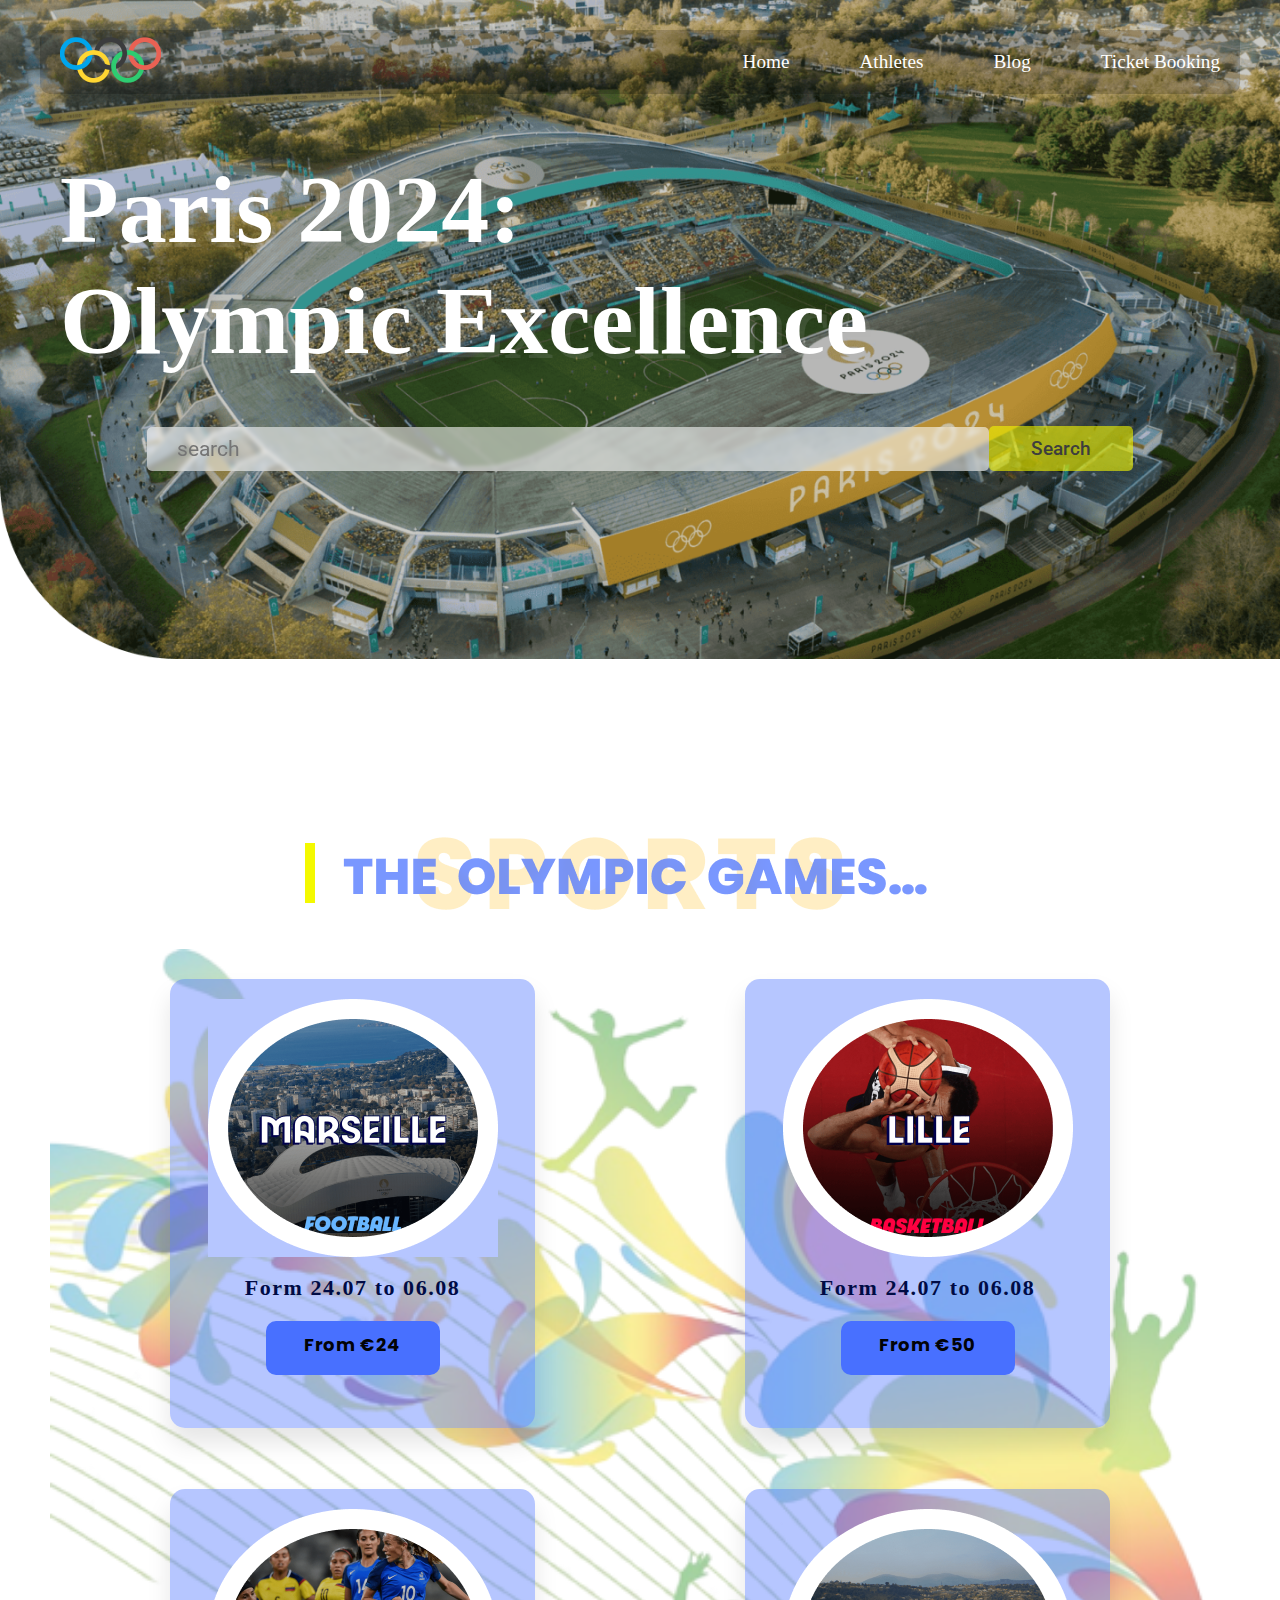
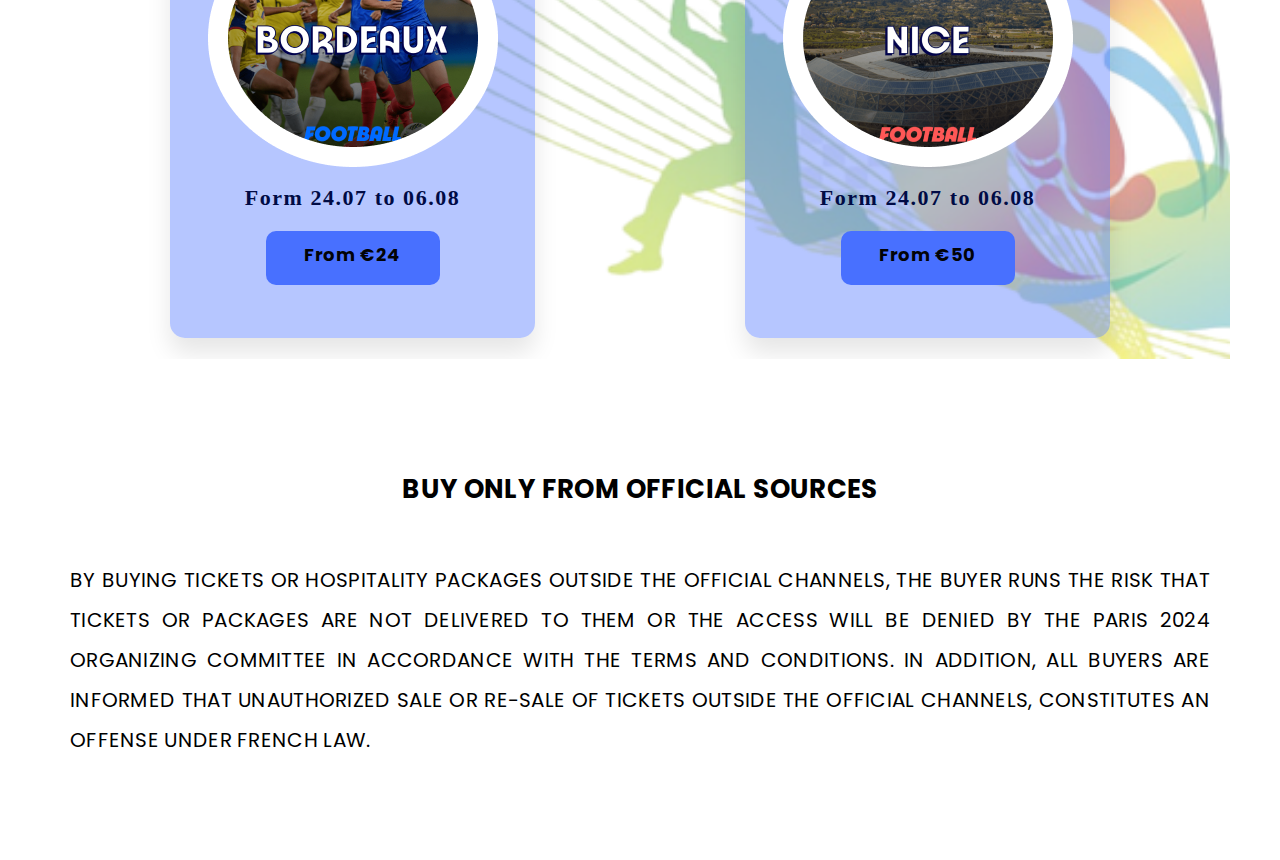
<file: index5.html>
<!DOCTYPE html>
<html lang="en">

<head>
    <meta charset="UTF-8">
    <meta name="viewport" content="width=device-width, initial-scale=1.0">
    <title>Olympic</title>
    <link rel="icon" type="image/x-icon" sizes="32x32" href="assets/favicon.ico">
    <link rel="stylesheet" href="style2_ticket.css">
    <link rel="stylesheet" href="media.css">

</head>

<body>

    <!-- div dection which handels the header section / content -->
    <div class="hero">
        <nav class="nav-section container flex">
            <div class="website-logo">
                <img class="LogoImg" src="assets/logo.png" alt="home page image">
            </div>

            <div class="menus">
                <ul class="flex">
                    <li><strong><a class="hover-menu" href="index.html">Home</a></strong></li>
                    <li><strong><a class="hover-menu" href="#home">Athletes</a></strong></li>
                    <li><strong><a class="hover-menu" href="login.html">Blog</a></strong></li>
                    <li><strong><a class="hover-menu" href="index_Ticket.html">Ticket
                                Booking</a></strong></li>
                </ul>
            </div>
            <a href="#" class="nav-toggle hover-menu">
                <img class="Bars" src="assets2/menuBars.png" alt>
            </a>
        </nav>

        <header>
            <div class="header-section container flex">
                <div class="header-text flex">
                    <h1>Paris 2024:</h1>
                    <h1>Olympic Excellence</h1>
                </div>
            </div>

            <div class="search-section container flex">
                <div class="search-input">
                    <input type="text" placeholder="search">
                </div>

                <div class="search-text ">
                    <input class="search-btn" type="button" name="search-btn" value="Search">
                </div>
            </div>

            <!-- <div class="feature-button flex">
                <div class="official-Tracking flex "><strong>Official Tracking</strong></div>
                <div class="Hospitality-package flex "><strong>Hospitality Package</strong></div>
            </div> -->
        </header>
    </div>

    <div class="title-section flex container">
        <img src="./assets/book3title.png" alt="title-logo">

    </div>

    <div class="sport container "
        style="background-image: url(./assets/check.png); background-repeat: no-repeat; background-size: cover;">
        <div class="card">
            <img src="./assets/sport1.png" alt>
            <div class="time">Form 24.07 to 06.08</div>
            <div class="button" onclick="togglePopup1(this)">From €24</div>
        </div>

        <div class="card">
            <img src="./assets/sport2.png" alt>
            <div class="time">Form 24.07 to 06.08</div>
            <div class="button" onclick="togglePopup2(this)">From €50</div>
        </div>

        <div class="card">
            <img src="./assets/sport4.png" alt>
            <div class="time">Form 24.07 to 06.08</div>
            <div class="button" onclick="togglePopup3(this)">From €24</div>
        </div>

        <div class="card">
            <img src="./assets/sport3.png" alt>
            <div class="time">Form 24.07 to 06.08</div>
            <div class="button" onclick="togglePopup4(this)">From €50</div>
        </div>

    </div>

    <div id="overlay"></div>
    <div id="popup1" style="display: none;">
        <div class="popup-content1 universal-popUp">
            <h2>Your Ticket</h2>
            <p>Event Name: Example Concert</p>
            <p>Date: July 31, 2023</p>
            <p>Time: 7:00 PM</p>
            <p>Seat: Section A, Row 3, Seat 10</p>
            <button onclick="closePopup1()">Close</button>
        </div>
    </div>


    <div id="popup2" style="display: none;">
        <div class="popup-content2 universal-popUp">
            <h2>Your Ticket</h2>
            <p>Event Name: Example Concert</p>
            <p>Date: July 31, 2023</p>
            <p>Time: 7:00 PM</p>
            <p>Seat: Section A, Row 3, Seat 10</p>
            <button onclick="closePopup2()">Close</button>
        </div>
    </div>


    <div id="popup3" style="display: none;">
        <div class="popup-content3 universal-popUp">
            <h2>Your Ticket</h2>
            <p>Event Name: Example Concert</p>
            <p>Date: July 31, 2023</p>
            <p>Time</p>
            <p>Seat: Section A, Row 3, Seat 10</p>
            <button onclick="closePopup3()">Close</button>
        </div>
    </div>


    <div id="popup4" style="display: none;">
        <div class="popup-content4 universal-popUp">
            <h2>Your Ticket</h2>
            <p>Event Name: Example Concert</p>
            <p>Date: July 31, 2023</p>
            <p>Time: 7:00 PM</p>
            <p>Seat: Section A, Row 3, Seat 10</p>
            <button onclick="closePopup4()">Close</button>
        </div>
    </div>

    <footer class=" footer container flex">
        <div class="footer-title">Buy Only From Official Sources</div>
        <div class="foorter-desc">By buying tickets or hospitality packages
            outside the official channels, the buyer runs the risk that
            tickets or packages are not delivered to them or the access will
            be denied by the Paris 2024 Organizing Committee in accordance
            with the terms and conditions. In addition, all buyers are
            informed that unauthorized sale or re-sale of tickets outside
            the official channels, constitutes an offense under French law.</div>
    </footer>

    <div style="height: 100px;"></div>
    <script src="script_ticket.js"></script>
</body>

</html>
</file>
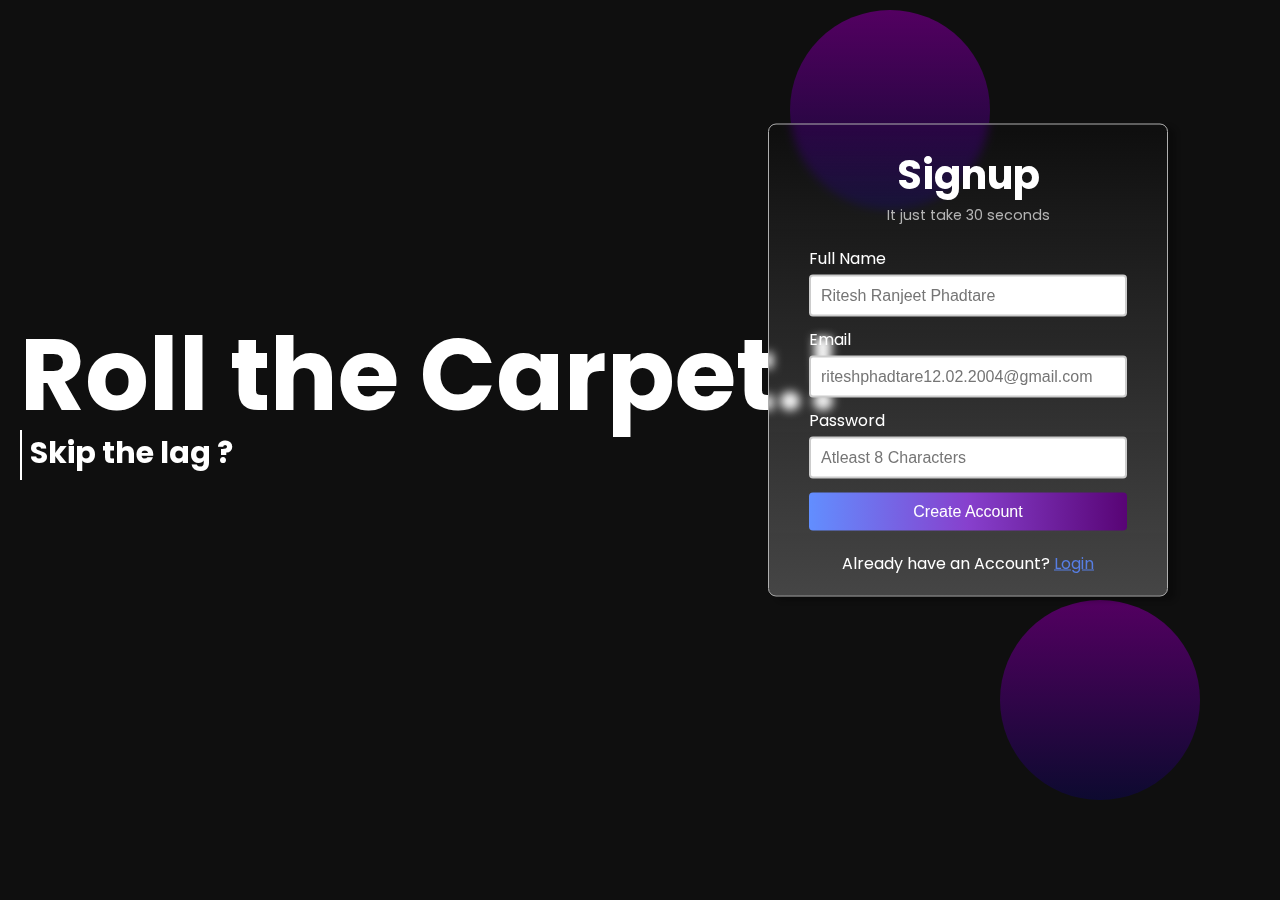
<file: index_social.html>
<!DOCTYPE html>
<html lang="en">

<head>
    <meta charset="UTF-8">
    <meta name="viewport" content="width=device-width, initial-scale=1.0">
    <title>Olympic</title>
    <link rel="icon" type="image/x-icon" sizes="32x32" href="assets/favicon.ico">
    <link rel="stylesheet" href="style_index.css">
    <link rel="stylesheet" href="responsive css/sm_res_style.css">
</head>

<body>
    <div class="outer-box">
        <div class="left-text">
            <h1 id="outer-box-h1">Roll the Carpet.!</h1>
            <div id="outer-box-div"></div>
            <h3 id="outer-box-h3">Skip the lag ?</h3>
        </div>

        <div class="inner-box">
            <header class="signup-header">
                <h1>Signup</h1>
                <p>It just take 30 seconds</p>
            </header>
            <main class="signup-body">
                <form action="home.html">
                    <p>
                        <lable for="fullname">Full Name</lable>
                        <input type="text" id="fullname" placeholder="Ritesh Ranjeet Phadtare" required>
                    </p>
                    <p>
                        <lable for="email">Email</lable>
                        <input type="email" id="email" placeholder="riteshphadtare12.02.2004@gmail.com" required>
                    </p>
                    <p>
                        <lable for="password">Password</lable>
                        <input type="password" id="password" placeholder="Atleast 8 Characters" required>
                    </p>

                    <p>
                        <input type="submit" id="submit" value="Create Account">
                    </p>
                </form>
            </main>
            <footer class="signup-footer">
                <p>Already have an Account? <a href="login.html">Login</a></p>
            </footer>
        </div>
        <div class="circle c1"></div>
        <div class="circle c2"></div>
    </div>
</body>

</html>
</file>
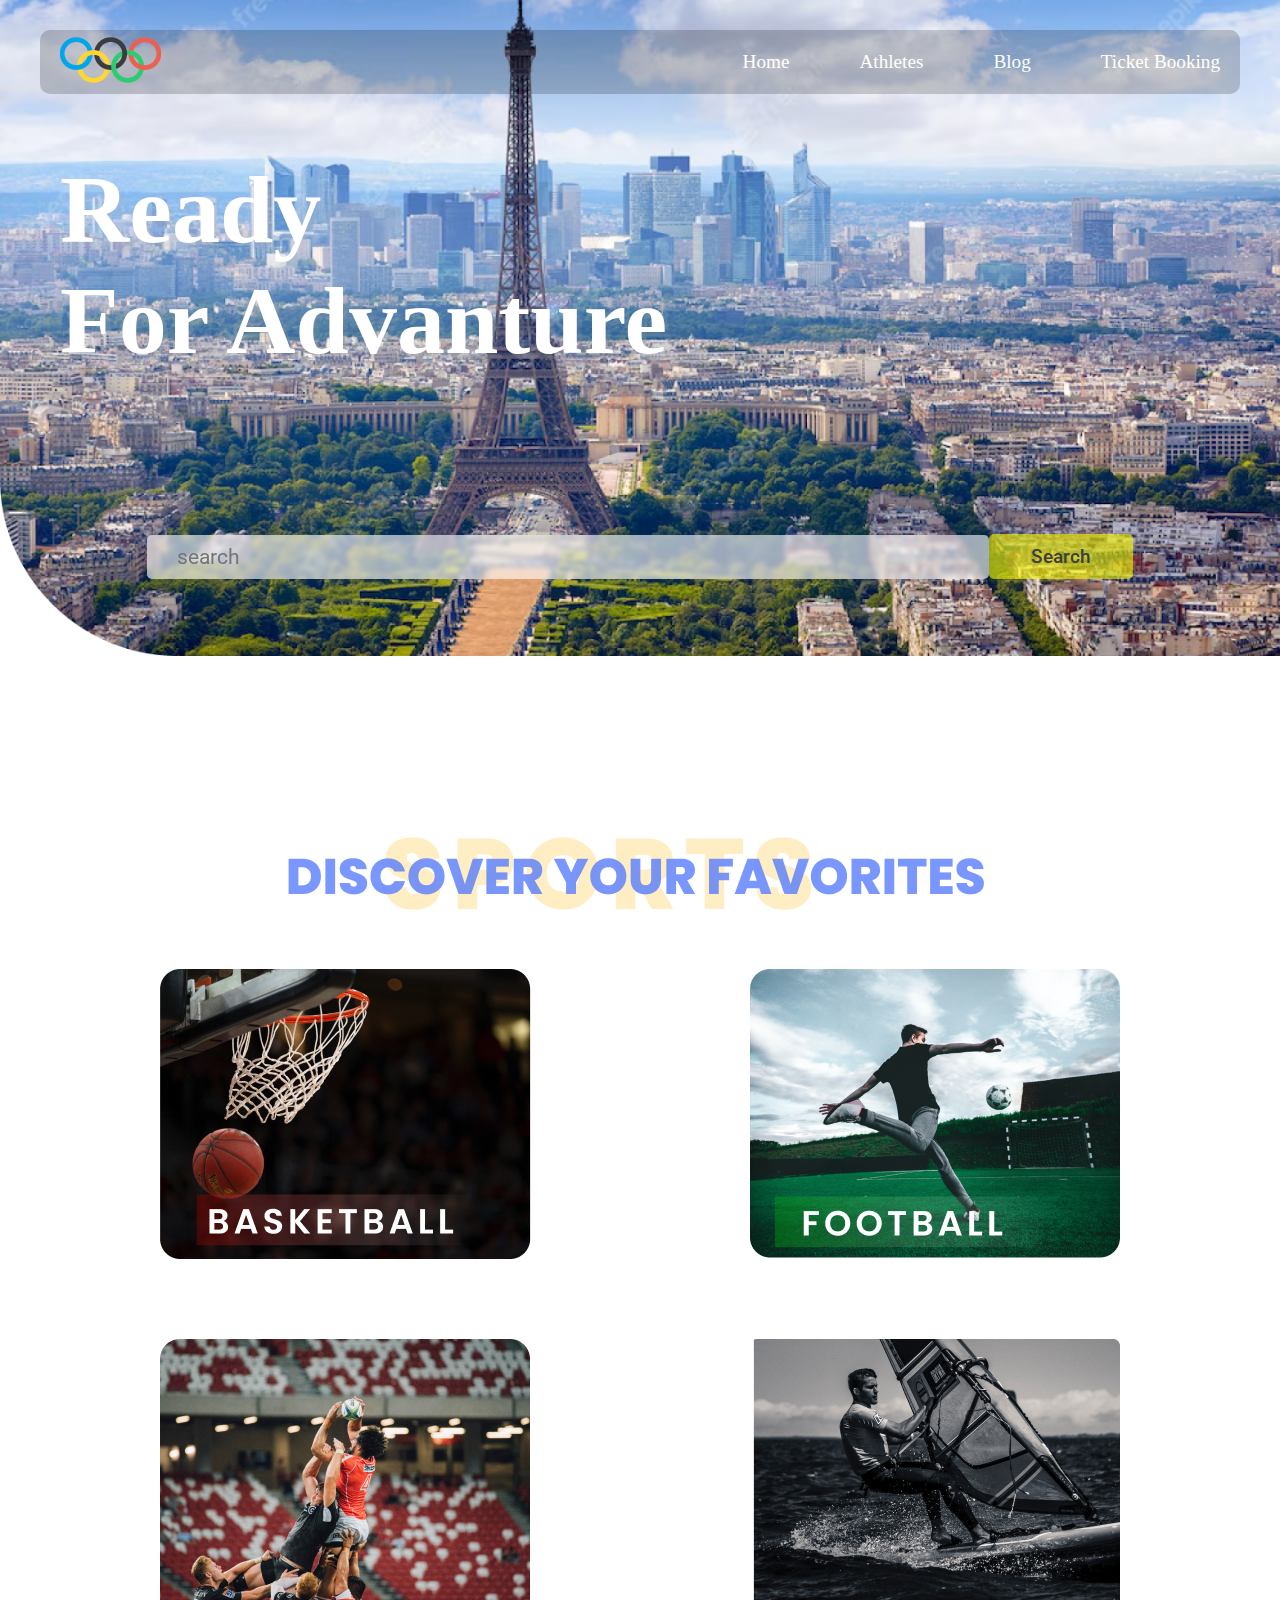
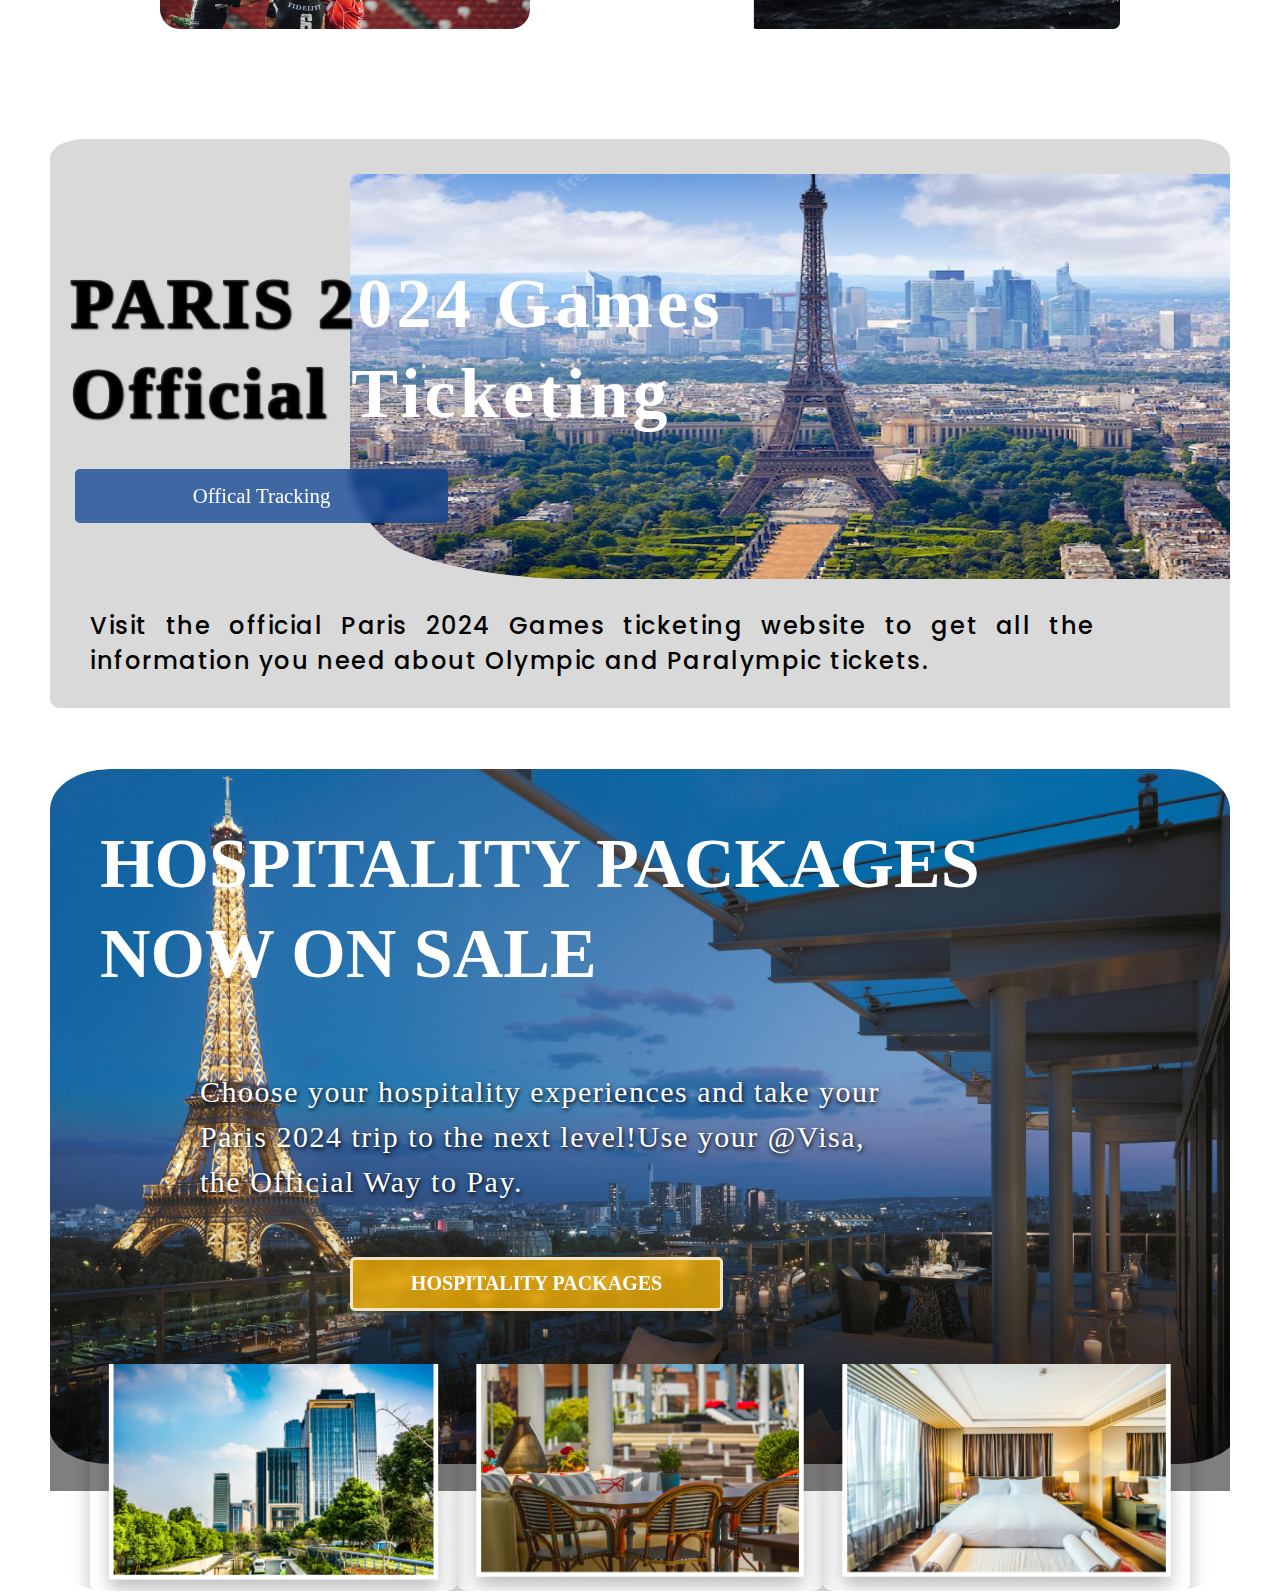
<file: index_Ticket.html>
<!DOCTYPE html>
<html lang="en">

<head>
    <meta charset="UTF-8">
    <meta name="viewport" content="width=device-width, initial-scale=1.0">
    <title>Olympic</title>
    <link rel="icon" type="image/x-icon" sizes="32x32" href="assets/favicon.ico">
    <link rel="stylesheet" href="style_ticket.css">
    <link rel="stylesheet" href="responsive.css">
</head>

<body>

    <!-- div dection which handels the header section / content -->

    <div class="hero">
        <nav class="nav-section container flex">
            <div class="website-logo">
                <img class="LogoImg" src="assets/logo.png" alt="home page image">
            </div>

            <div class="menus">
                <ul class="flex">
                    <li><strong><a class="hover-menu" href="index.html">Home</a></strong></li>
                    <li><strong><a class="hover-menu" href="index_players.html">Athletes</a></strong></li>
                    <li><strong><a class="hover-menu" href="login.html">Blog</a></strong></li>
                    <li><strong><a class="hover-menu" href="index_Ticket.html">Ticket Booking</a></strong></li>
                </ul>
            </div>
            <a href="index.html" class="nav-toggle hover-menu">
                <img class="Bars" src="assets2/menuBars.png" alt="">
            </a>
        </nav>

        <header>
            <div class="header-section container flex">
                <div class="header-text flex">
                    <h1>Ready</h1>
                    <h1>For Advanture</h1>
                </div>
            </div>

            <div class="search-section container flex">
                <div class="search-input">
                    <input type="text" placeholder="search">
                </div>

                <div class="search-text ">
                    <input class="search-btn" type="button" name="search-btn" value="Search">
                </div>
            </div>

            <!-- <div class="feature-button flex">
                <div class="official-Tracking flex "><strong>Official Tracking</strong></div>
                <div class="Hospitality-package flex "><strong>Hospitality Package</strong></div>
            </div> -->
        </header>
    </div>

    <div class="title-section flex container">
        <img src="./assets/Title1.png" alt="title-logo">

    </div>

    <div class="sport-section container">

        <div class="box " id="box1"><img src="./assets/pic1.png"></div>
        <div class="box"><img src="./assets/pic2.png"></div>
        <div class="box"><img src="./assets/pic3.png"></div>
        <div class="box" id="box4"><img src="./assets/newpic.png"></div>
        <!-- <div class="box flex" id="box5"><img src="./assets/pic4.png"></div> -->

    </div>


    <div class="offical-tracking-section container">
        <div class="upbg"><img src="./assets/background.png" alt=""></div>
        <div class="offical-tracking-section-text"><span id="span1">PARIS 2</span><span id="span2">024 Games </span><span id="span3">Official </span>
            <span id="span4">Ticketing</span>
        </div>
       <div class="offical-btn flex" onclick="goTONext()">Offical Tracking</div>

        <div class="down-text">Visit the official Paris 2024 Games ticketing website to get all the information you need about Olympic and Paralympic tickets.<br/></div>
    </div>

    <div class="hospitality-pakage-section container">
        <div class="hospitality-pakage" ></div>
        <div class="hospitality-pakage-heading ">Hospitality packages
            <br> now on sale</div>

        <div class="hospitality-pakage-description ">Choose your hospitality experiences and take your Paris 2024 trip to the next level!Use your @Visa, the Official Way to Pay.<br/></div>

        <div class="hospitality-btn flex " style="z-index: 50;" onclick="goTONext()"><strong>Hospitality Packages</strong></div>
        <div class="ground-shadow " style="width: 1188px; height: 288px; background: linear-gradient(180deg, rgba(255, 255, 255, 0) 2%, rgba(0, 0, 0, 0.50) 66%)"></div>

        <div class="for-example container">
            <div class="ground-img container flex">
                <img class="a1" src="./assets/gd1.png" />
                <img class="a1" src=" ./assets/gd2.png " />
                <img class="a1" src="./assets/gd3.png " />

            </div>
        </div>
    </div>

    <script>
        
        function goTONext() {
            window.location.href = "index5.html";
        }
      </script>

</body>

</html>
</file>
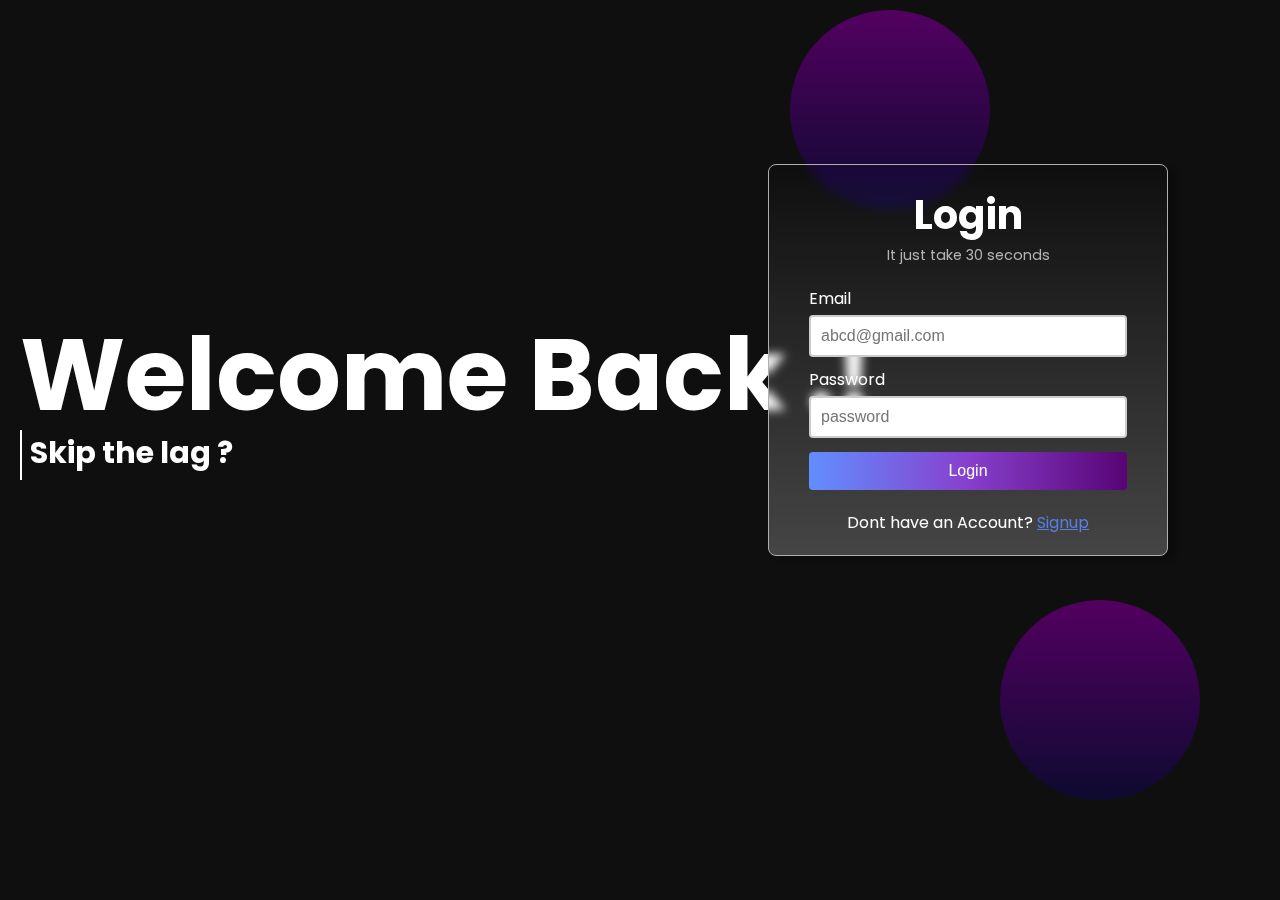
<file: login.html>
<!DOCTYPE html>
<html lang="en">

<head>
    <meta charset="UTF-8">
    <meta name="viewport" content="width=device-width, initial-scale=1.0">
    <title>Olympic</title>
    <link rel="icon" type="image/x-icon" sizes="32x32" href="assets/favicon.ico">
    <link rel="stylesheet" href="style_login.css">
</head>

<body>
    <div class="outer-box">
        <h1 id="outer-box-h1">Welcome Back .!</h1>
        <div id="outer-box-div">
            <h3 id="outer-box-h3">Skip the lag ?</h3>
        </div>
        <div class="inner-box">
            <header class="signup-header">
                <h1>Login</h1>
                <p>It just take 30 seconds</p>
            </header>
            <main class="signup-body">
                <form action="home.html">
                    <p>
                        <lable for="email">Email</lable>
                        <input type="email" id="email" placeholder="abcd@gmail.com" required>
                    </p>
                    <p>
                        <lable for="password">Password</lable>
                        <input type="password" id="password" placeholder="password" required>
                    </p>

                    <p>
                        <input type="submit" id="submit" value="Login">
                    </p>
                </form>
            </main>
            <footer class="signup-footer">
                <p>Dont have an Account? <a href="index_social.html">Signup</a></p>
            </footer>
        </div>
        <div class="circle c1"></div>
        <div class="circle c2"></div>
    </div>
</body>

</html>
</file>
<file: style2_ticket.css>
@import url("https://fonts.googleapis.com/css2?family=Poppins&display=swap");
@import url("https://fonts.googleapis.com/css2?family=Poppins&display=swap");
@import url("https://fonts.googleapis.com/css2?family=Poppins:wght@200;300;400;500;600;700&display=swap");
@import url("https://fonts.googleapis.com/css2?family=Roboto&display=swap");

* {
  padding: 0;
  margin: 0;
  box-sizing: border-box;
}

.container {
  max-width: 1180px;
  /*max width basically used for the difine the max*/
  margin-inline: auto;
  padding-inline: 20px;
  overflow: hidden;
}

.flex {
  display: flex;
  align-items: center;
}

:root {
  --color-white: hsl(252, 30%, 100%);
  --color-light: hsl(252, 30%, 95%);
  --color-gray: hsl(252, 15%, 65%);
  --color-primary: hsl(252, 75%, 60%);
  --color-secondary: hsl(252, 100%, 90%);
  --color-success: hsl(120, 95%, 65%);
  --color-danger: hsl(0, 95%, 65%);
  --color-dark: hsl(252, 30%, 17%);
  --color-black: hsl(252, 30%, 10%);

  --border-radius: 2rem;
  --card-border-radius: 1rem;
  --btn-padding: 0.6rem 2rem;
  --search-padding: 0.6rem 1rem;
  --card-padding: 1rem;

  --sticky-top-left: 5.4rem;
  --sticky-top-right: -18rem;

  --primary-text-color: #ffffff;
  --secondary-text-color: #000000;
  --sub-text-color: #484848;
  --section-front-title: #4870ff;
  --section-BG-title: #ffb70092;
  --button-color: #ffb800;
  --padding-inline-section: 20px;
}

*,
*::before,
*::after {
  margin: 0;
  padding: 0;
  outline: 0;
  box-sizing: border-box;
  text-decoration: none;
  list-style: none;
  border: none;
}

.hero h1 {
  font-size: 6rem;
  color: #ffffff;
  text-shadow: 5px 5px #b5b5b528;
}

.hero h2 {
  font-size: 2rem;
  color: #ffffff;
  font-weight: 500;
}

.hero h3 {
  font-size: 3.9rem;
  color: var(--section-front-title);
  font-weight: 700;
}

.hero h4 {
  font-size: 1.2rem;
  color: #ffffff;
  font-weight: 300;
}

.hero h5 {
  font-size: 3rem;
  color: #000000df;
  font-weight: 700;
  line-height: 60px;
  font-family: "Poppins", sans-serif;
}

.hero .small-bold-text {
  font-size: 1rem;
  font-weight: 700;
}

.hero p {
  font-family: "Times New Roman", Times, serif;
  font-size: 1.35rem;
  color: #ffffff;
  line-height: 1.8rem;
  text-align: justify;
}

.hero a {
  text-decoration: none;
  display: inline-block;
}

.hero ul {
  list-style: none;
  font-size: 1.2rem;
}

.hero .flex {
  display: flex;
  align-items: center;
}

.hero .container {
  max-width: 1200px;
  margin-inline: auto;
  overflow: hidden;
  padding-inline: var(--padding-inline-section);
}

.hero .hover-menu {
  color: var(--primary-text-color);
  font-weight: 500;
  transition: 0.2s ease-in-out;
}

.hero .hover-menu:hover {
  color: #f5f900;
  border-bottom: 3px solid #f5f900;
}

.hero .nav-toggle {
  display: none;
}

.hero {
  background-image: url(assets/book1bg.png);
  background-size: 100%;
  height: 739px;
  background-repeat: no-repeat;
}

.hero .nav-section {
  justify-content: space-between;
  position: relative;
  top: 30px;
  background-color: #0000002f;
  border-radius: 10px;
}

.hero .website-logo {
  width: 97px;
}

.hero .menus ul {
  justify-content: end;
  gap: 70px;
}

.hero header {
  margin-top: 90px;
}

.hero .header-section {
  gap: 45px;
  justify-content: left;
}

.hero .horizontal-line img {
  width: 10px;
}

.hero .header-text {
  justify-content: left;
  flex-direction: column;
  align-items: baseline;
}

.hero .search-section {
  justify-content: center;
  margin-top: 50px;
}

.hero .search-input input {
  width: 842px;
  height: 44px;
  border: none;
  padding-left: 30px;
  font-size: 21px;
  font-family: "Roboto", sans-serif;
  color: #000000;
  background: rgba(255, 255, 255, 0.559);
  border-radius: 5px;
  backdrop-filter: blur(2px);
}

.hero .search-btn {
  width: 143.7px;
  height: 45px;
  background: #f5f9009a;
  color: rgb(61, 61, 61);
  font-size: 19px;
  border: none;
  font-weight: 500;
  font-family: "Roboto", sans-serif;
  border-radius: 5px;
  word-wrap: break-word;
  cursor: pointer;
}

.hero .search-btn:hover {
  color: var(--secondary-text-color);
  background-color: #f5f900;
}

.feature-button {
  justify-content: center;
  gap: 50px;
  margin-top: 90px;
}

.official-Tracking {
  width: 373px;
  height: 54px;
  background: rgba(255, 184, 0, 0.74);
  border-radius: 5px;
  backdrop-filter: blur(4px);
  justify-content: center;
  color: #ffffff;
  font-size: 1.3rem;
}

.Hospitality-package {
  width: 373px;
  height: 54px;
  background: rgba(255, 184, 0, 0.74);
  border-radius: 5px;
  backdrop-filter: blur(4px);
  justify-content: center;
  color: #ffffff;
  font-size: 1.3rem;
}
/* ritesh mantoy manun comment */

.title-section {
  justify-content: center;
  margin-top: 60px;
}

.sport {
  /* flex-basis: 50%; */
  display: grid;
  gap: 10px;
  width: 100%;
  grid-template-columns: repeat(2, 1fr);
  grid-auto-rows: 500px;
  grid-auto-columns: 449px;
  justify-content: center;
  column-gap: 10px;

  /* background-color: red; */
}
.card {
  width: 365px;
  height: 449px;
  display: flex;
  align-items: center;
  justify-self: center;
  justify-content: top;
  background: rgba(71.61, 111.96, 255, 0.4);
  box-shadow: 0px 15px 25px rgba(0, 0, 0, 0.1);
  border-radius: 15px;
  flex-direction: column;
  margin-top: 30px;
}

.card img {
  margin-top: 20px;
}

.card .time {
  margin-top: 18px;
  color: #000b45;
  font-size: 22px;
  font-weight: 600;
  letter-spacing: 1.54px;
  word-wrap: break-word;
}

/* Styles for the pop-up and overlay */
#overlay {
  position: fixed;
  top: 0;
  left: 0;
  width: 100%;
  height: 100%;
  background-color: rgba(0, 0, 0, 0.5);
  z-index: 1;
  display: none;
}

#popup1 {
  position: fixed;
  background: url(assets/popUpCard1.png);
  top: 50%;
  left: 50%;
  transform: translate(-50%, -50%);
  background-color: #f9f9f9;
  padding: 20px;
  border: 1px solid #ccc;
  box-shadow: 0 2px 5px rgba(0, 0, 0, 0.2);
  z-index: 2;
  display: none;
  border-radius: 10px;
  width: 282px;
  height: 554px;
}


#popup2 {
  position: fixed;
  background: url(assets/popUpCard2.png);
  width: 282px;
  height: 554px;
  top: 50%;
  left: 50%;
  transform: translate(-50%, -50%);
  background-color: #f9f9f9;
  padding: 20px;
  border: 1px solid #ccc;
  box-shadow: 0 2px 5px rgba(0, 0, 0, 0.2);
  z-index: 2;
  display: none;
  border-radius: 10px;
}

/* for 3*/
#popup3 {
  position: fixed;
  background: url(assets/popUpCard3.png);
  width: 282px;
  height: 554px;
  top: 50%;
  left: 50%;
  transform: translate(-50%, -50%);
  background-color: #f9f9f9;
  padding: 20px;
  border: 1px solid #ccc;
  box-shadow: 0 2px 5px rgba(0, 0, 0, 0.2);
  z-index: 2;
  display: none;
  border-radius: 10px;
}


#popup4 {
  position: fixed;
  background: url(assets/popUpCard4.png);
  width: 282px;
  height: 554px;
  top: 50%;
  left: 50%;
  transform: translate(-50%, -50%);
  background-color: #f9f9f9;
  padding: 20px;
  border: 1px solid #ccc;
  box-shadow: 0 2px 5px rgba(0, 0, 0, 0.2);
  z-index: 2;
  display: none;
  border-radius: 10px;
}

/* for 1 */

.universal-popUp{
  position: relative;
  top: 305px;
}

.popup-content1 {
  text-align: center;
  
}

.popup-content1 h2 {
  margin-bottom: 20px;
  color: #333;
  text-transform: uppercase;
}

.popup-content1 p {
  margin: 10px 0;
  font-size: 16px;
  color: #666;
}

.popup-content1 button {
  cursor: pointer;
  padding: 10px 20px;
  background-color: #007bff;
  color: #fff;
  border: none;
  border-radius: 5px;
  font-size: 16px;
  transition: background-color 0.3s ease;
}

.popup-content1 button:hover {
  background-color: #0056b3;
}

.popup-content1 button:focus {
  outline: none;
}

/* for 2 */

.popup-content2 {
  text-align: center;
}

.popup-content2 h2 {
  margin-bottom: 20px;
  color: #333;
  text-transform: uppercase;
}

.popup-content2 p {
  margin: 10px 0;
  font-size: 16px;
  color: #666;
}

.popup-content2 button {
  cursor: pointer;
  padding: 10px 20px;
  background-color: #007bff;
  color: #fff;
  border: none;
  border-radius: 5px;
  font-size: 16px;
  transition: background-color 0.3s ease;
}

.popup-content2 button:hover {
  background-color: #0056b3;
}

.popup-content2 button:focus {
  outline: none;
}

/* for 3 */
.popup-content3 {
  text-align: center;
}

.popup-content3 h2 {
  margin-bottom: 20px;
  color: #333;
  text-transform: uppercase;
}

.popup-content3 p {
  margin: 10px 0;
  font-size: 16px;
  color: #666;
}

.popup-content3 button {
  cursor: pointer;
  padding: 10px 20px;
  background-color: #007bff;
  color: #fff;
  border: none;
  border-radius: 5px;
  font-size: 16px;
  transition: background-color 0.3s ease;
}

.popup-content3 button:hover {
  background-color: #0056b3;
}

.popup-content3 button:focus {
  outline: none;
}

/* for 4 */

.popup-content4 {
  text-align: center;
}

.popup-content4 h2 {
  margin-bottom: 20px;
  color: #333;
  text-transform: uppercase;
}

.popup-content4 p {
  margin: 10px 0;
  font-size: 16px;
  color: #666;
}

.popup-content4 button {
  cursor: pointer;
  padding: 10px 20px;
  background-color: #007bff;
  color: #fff;
  border: none;
  border-radius: 5px;
  font-size: 16px;
  transition: background-color 0.3s ease;
}

.popup-content4 button:hover {
  background-color: #0056b3;
}

.popup-content4 button:focus {
  outline: none;
}

/* end */

.card .button {
  width: 174px;
  height: 54px;
  color: rgba(0, 0, 0, 0.97);
  font-size: 18px;
  font-family: Poppins;
  background-color: rgba(72, 112, 255, 1);
  font-weight: 700;
  letter-spacing: 0.54px;
  word-wrap: break-word;
  text-align: center;
  padding: 10px;
  border-radius: 10px;
  margin-top: 20px;
}
.footer {
  margin-top: 90px;
  flex-direction: column;
  row-gap: 30px;
}

.footer-title {
  color: black;
  font-size: 26px;
  font-family: Poppins;
  font-weight: 700;
  text-transform: uppercase;
  line-height: 81px;
  letter-spacing: 0.39px;
  word-wrap: break-word;
}

.foorter-desc {
  color: black;
  font-size: 20px;
  font-family: Poppins;
  font-weight: 400;
  text-transform: uppercase;
  line-height: 40px;
  text-align: justify;
  letter-spacing: 0.3px;
  word-wrap: break-word;
}
</file>
<file: media.css>
@media screen and (max-width: 430px) {
    .hero {
      height: 217px;
    }
  
    .hero .nav-toggle {
      display: block;
      margin-right: px;
    }
  
    .hero .nav-section {
      top: 10px;
      border-radius: 0px;
    }
    .hero .Bars {
      width: 20px;
      height: 20px;
      padding-top: 5px;
    }
  
    .hero .menus {
      display: none;
      flex-direction: column;
    }
  
    .hero .LogoImg {
      padding-top: 5px;
      width: 46px;
      height: 35px;
    }
  
    .hero header {
      margin-top: 20px;
    }
    .hero .header-text h1  {
      font-size: 2.0rem;
      color: #ffffff;
      text-shadow: 5px 5px #b5b5b528;
    }
  
    .hero .horizontal-line img {
      display: none;
    }
  
    .hero .header-text h2 {
      font-size: 1rem;
      color: #ffffff;
      font-weight: 500;
    }
  
    .hero .search-section {
      justify-content: center;
      margin-top: 3%;
    }
    .hero .search-input input {
      width: 200px;
      height: 14px;
      border: none;
      padding-left: 15px;
      font-size: 8px;
      border-radius: 2px;
      backdrop-filter: blur(1px);
    }
  
    .hero .search-btn {
      width: 40px;
      height: 14px;
      font-size: 8px;
      font-weight: 500;
      border-radius: 2px;
    }
    .container{
      max-width: 427px;
    }
  
    main {
      top: 0;
    }
  
    .left .sidebar {
      margin-top: 9rem;
    }
  
    .feature-button {
      margin-top: 10px;
    }
  
    .official-Tracking {
      width: 120px;
      height: 30px;
      font-size: 0.7rem;
    }
  
    .Hospitality-package {
      width: 120px;
      height: 30px;
      font-size: 0.7rem;
    }
  
    .title-section{
      margin-top: 0px;
    }
  
  
    .title-section img{
      width: 100%;
    }

    .sport{
        grid-template-columns:1fr ;
        padding: 10px 20px 0;
        justify-content: center;
        justify-items: center;
        align-items: center;
      }

    .footer-title{

        text-align: center;
        font-size: 28px;
    }

    .foorter-desc{
        text-align: justify;
        font-size: 16px;
    }
}


@media screen and (max-width: 376px) {
  .hero {
    height: 191px;
  }

  .hero .header-text h1 {
    font-size: 1.6rem;
    color: #ffffff;
    text-shadow: 5px 5px #b5b5b528;
  }
  main {
    top: 0;
  }
  .left .sidebar {
    margin-top: 8rem;
  }

  .container {
    max-width: 365px;
  }
  .hero .header-section {
    margin-left: 15px;
  }

  .sport {
    gap: 10px;
    padding-left: 40px;
    padding-right: 40px;
    width: 310px;
  }

  .card{
    height: 397px;
    margin-top: 0px;
    margin-bottom: 0px;
  }
  
.card img {
  width: 250px;
}

.foorter-desc {
  text-align: justify;
  font-size: 13px;
  line-height: 33px;

}

.footer-title {
  text-align: center;
  line-height: 50px;
  font-size: 24px;
  font-weight: 600;
  margin: 0;
}

.footer {
  margin-top: 8px;
}


}

@media screen and (max-width: 321px) {
  .hero {
    height: 162px;
  }

  .hero .header-text h1 {
    font-size: 1.3rem;
    color: #ffffff;
    text-shadow: 5px 5px #b5b5b528;
  }
  main {
    top: 0;
  }
  .hero .header-section {
    margin-top: -4px;
  }
  .container {
    max-width: 321px;
  }

  .left .sidebar {
    margin-top: 6rem;
  }

  .card {
    width: 292px;
  }

  .card .button {
    width: 151px;
    height: 46px;
    /* color: rgba(0, 0, 0, 0.97); */
    font-size: 14px;
  }

  .card .time {
   
    font-size: 18px;
  }
  .sport{
    margin-top: -32px;
  }
  
}
</file>
<file: style_index.css>
@import url('https://fonts.googleapis.com/css2?family=Lumanosimo&family=Poppins&display=swap');

* {
    margin: 0;
    padding: 0;
    box-sizing: border-box;
}

body {
    font-family: 'Poppins', sans-serif;
    color: #FFFFFF;
    background-color: #0F0F0F;
}

.outer-box {
    width: 100vw;
    height: 100vh;

}

#outer-box-h1 {
    position: fixed;
    font-size: 100px;
    top: 300px;
    left: 20px;
}

#outer-box-h3 {
    position: fixed;
    font-size: 30px;
    top: 430px;
    left: 30px;
}

#outer-box-div {
    height: 50px;
    position: fixed;
    border: 0.5px solid white;
    top: 430px;
    left: 20px;
}

.inner-box {
    width: 400px;
    position: relative;
    top: 40%;
    left: 60%;
    transform: translateY(-50%);
    padding: 20px 40px;
    background: linear-gradient(to top, rgba(191, 191, 191, 0.31), rgba(0, 0, 0, 0));
    backdrop-filter: blur(5px);
    border-radius: 8px;
    border: 0.1px solid rgba(175, 175, 175, 1);
    box-shadow: 8px 4px 5px rgba(0, 0, 0, 0.24);
    z-index: 2;
}

.signup-header h1 {
    font-size: 2.5rem;
    color: #FFFFFF;
    text-align: center;
}

.signup-header p {
    font-size: 0.9rem;
    color: #b4b4b4;
    text-align: center;
}

.signup-body {
    margin: 20px 0;
}

.signup-body p {
    margin: 10px 0;
}

.signup-body p label {
    display: block;
    font-weight: bold;
}

.signup-body p input {
    width: 100%;
    padding: 10px;
    border: 2px solid #ccc;
    border-radius: 4px;
    font-size: 1rem;
    margin-top: 4px;
}

.signup-body p input[type="submit"] {
    background: linear-gradient(to right, rgba(98, 142, 255, 1), rgba(135, 64, 205, 1), rgba(88, 4, 117, 1));
    border: none;
    color: white;
    cursor: pointer;
}

.signup-body p input[type="submit"]:hover {
    background: linear-gradient(to right, rgb(87, 126, 227), rgb(122, 57, 186), rgb(69, 3, 91));
}

.signup-footer p {
    color: #FFFFFF;
    text-align: center;
}

.signup-footer p a {
    color: rgb(87, 126, 227);
}

.circle {
    width: 200px;
    height: 200px;
    border-radius: 50%;
    background: linear-gradient(to top, rgba(13, 10, 48, 1), rgba(83, 0, 97, 1));
    position: absolute;
}

.c1 {
    top: 10px;
    left: 790px;
}

.c2 {
    bottom: 100px;
    right: 80px;
}

/* Media Query for width <=1024 */

@media screen and (max-width: 1024px) {
    .outer-box {
        width: 100.5vw;
        height: 102vh;
    }

    #outer-box-h1 {
        visibility: hidden;
    }

    #outer-box-div {
        visibility: hidden;
    }

    #outer-box-h3 {
        visibility: hidden;
    }

    .inner-box {
        top: 50%;
        left: 17px;
        width: 364px;
    }

    .c1 {
        top: 146px;
        left: -66px;
    }

    .c2 {
        top: 592px;
        right: 0px;
    }
}
</file>
<file: responsive css/sm_res_style.css>
@media screen and (max-width: 426px){

    .hero{
        height: 217px;
    }

    .hero .nav-section{
        top: 10px;
        border-radius: 0px;
    }

    .hero .nav-toggle {
        display: block;
        z-index: 5;
    }

    .hero .Bars{
        width: 20px;
        height: 20px;
        padding-top: 5px;
    }

    .hero .menus{

        display: none;
        flex-direction: column;
    }

    .hero .LogoImg{
        padding-top: 5px;
        width: 46px;
        height: 35px;
    }

    .hero header{
        margin-top: 20px;
    }
    .hero .header-text h1{
        font-size: 2.2rem;
        color: #ffffff;
        text-shadow: 5px 5px #b5b5b528;
        line-height: normal;
    }

    .hero .horizontal-line img{
       display: none;
    }

    .hero .header-text h2{
        font-size: 1rem;
        color: #ffffff;
        font-weight: 500;
    }

    .hero .search-section{
        justify-content: center;
        margin-top: -59px;
    }
    .hero .search-input input {
        width: 200px;
        height: 14px;
        border: none;
        padding-left: 15px;
        font-size: 8px;
        border-radius: 2px;
        backdrop-filter: blur(1px)
    }

    .hero .search-btn{
        width: 40px;
        height: 14px;
        font-size: 8px;
        font-weight: 500;
        border-radius: 2px;
    }

    main {
        top: 0;
    }

    .left .sidebar {
        margin-top: 9rem;
    }
}

@media screen and (max-width: 376px){
    .hero{
        height: 191px;
    }

    .hero .header-text h1 {
        font-size: 1.7rem;
        color: #ffffff;
        text-shadow: 5px 5px #b5b5b528;
    }
    main {
        top: 0;
    }
    .left .sidebar {
        margin-top: 8rem;
    }
}


@media screen and (max-width: 321px){
    .hero{
        height: 162px;
    }

    .hero .header-text h1 {
        font-size: 1.4rem;
        color: #ffffff;
        text-shadow: 5px 5px #b5b5b528;
    }
    main {
        top: 0;
    }

    .left .sidebar {
        margin-top: 6rem;
    }
}

@media screen and (max-width: 320px){

    .hero{
        height: 180px;
    }

    .nav-toggle{
        display: block;
        margin-right: px;
    }

    .nav-section{
        top:0px;
        margin-left:0px;
        border-radius: 0px;
        background-color: #ffffffdf;
        height: 25px;
        overflow:initial;
        position: sticky;
    }

    .Bars{
        width: 16px;
        height: 16px;
        padding-top: 5px;
    }

    .hero .menus{
        top: 25px;
        margin-left:-270px;
        position: absolute;
        display: flex;
        z-index: 5;
        background-color: white;
        width: 80%;
        align-items: start;
        transition: 0.2s ease-in-out;
        justify-content: center;
        
        /* display: none; */
        /* flex-direction: column; */
    }

    .hero .menus .active{
        margin-left: -30px;
        z-index: 10;
    }
    
    .menus ul{
        flex-direction: column;
        row-gap: 1px;
        align-items: start;
        margin-left: 10px;
        margin-right: 30px;
        
    }
    .hover-menu{
        font-size: 0.9rem;
        justify-content: start;
        color: #000000;
        
    }

   
    .LogoImg{
        padding-top: 7px;
        width: 32px;
        height: 24px;
    }

    header{
        margin-top: 38px;
    }
    .header-text h1{
        width: 200px;
        font-size: 1rem;
        color: #ffffff;
        text-shadow: 5px 5px #b5b5b528;
    }

    .horizontal-line img{
       display: none;
    }

    .header-text h2{
        font-size: 0.7rem;
        color: #ffffff;
        font-weight: 500;
    }

    .search-section{
        justify-content: center;
        margin-top:-5px;
        z-index: 2;
    }
    .search-input input {
        width: 200px;
        height: 14px;
        border: none;
        padding-left: 15px;
        font-size: 8px;
        border-radius: 2px;
        backdrop-filter: blur(1px)
    }

    .search-btn{
        width: 40px;
        height: 14px;
        font-size: 8px;
        font-weight: 500;
        border-radius: 2px;
    }

}
</file>
<file: style_ticket.css>
@import url("https://fonts.googleapis.com/css2?family=Poppins&display=swap");
@import url("https://fonts.googleapis.com/css2?family=Poppins&display=swap");
@import url("https://fonts.googleapis.com/css2?family=Poppins:wght@200;300;400;500;600;700&display=swap");
@import url("https://fonts.googleapis.com/css2?family=Roboto&display=swap");

* {
  padding: 0;
  margin: 0;
  box-sizing: border-box;
}

.container {
    max-width: 1180px;
    /*max width basically used for the difine the max*/
    margin-inline: auto;
    padding-inline: 20px;
    overflow: hidden;
}

.flex {
    display: flex;
    align-items: center;
}

:root {
  --color-white: hsl(252, 30%, 100%);
  --color-light: hsl(252, 30%, 95%);
  --color-gray: hsl(252, 15%, 65%);
  --color-primary: hsl(252, 75%, 60%);
  --color-secondary: hsl(252, 100%, 90%);
  --color-success: hsl(120, 95%, 65%);
  --color-danger: hsl(0, 95%, 65%);
  --color-dark: hsl(252, 30%, 17%);
  --color-black: hsl(252, 30%, 10%);

  --border-radius: 2rem;
  --card-border-radius: 1rem;
  --btn-padding: 0.6rem 2rem;
  --search-padding: 0.6rem 1rem;
  --card-padding: 1rem;

  --sticky-top-left: 5.4rem;
  --sticky-top-right: -18rem;

  --primary-text-color: #ffffff;
  --secondary-text-color: #000000;
  --sub-text-color: #484848;
  --section-front-title: #4870ff;
  --section-BG-title: #ffb70092;
  --button-color: #ffb800;
  --padding-inline-section: 20px;
}

*,
*::before,
*::after {
  margin: 0;
  padding: 0;
  outline: 0;
  box-sizing: border-box;
  text-decoration: none;
  list-style: none;
  border: none;
}

.hero h1 {
  font-size: 6rem;
  color: #ffffff;
  text-shadow: 5px 5px #b5b5b528;
}

.hero h2 {
  font-size: 2rem;
  color: #ffffff;
  font-weight: 500;
}

.hero h3 {
  font-size: 3.9rem;
  color: var(--section-front-title);
  font-weight: 700;
}

.hero h4 {
  font-size: 1.2rem;
  color: #ffffff;
  font-weight: 300;
}

.hero h5 {
  font-size: 3rem;
  color: #000000df;
  font-weight: 700;
  line-height: 60px;
  font-family: "Poppins", sans-serif;
}

.hero .small-bold-text {
  font-size: 1rem;
  font-weight: 700;
}

.hero p {
  font-family: "Times New Roman", Times, serif;
  font-size: 1.35rem;
  color: #ffffff;
  line-height: 1.8rem;
  text-align: justify;
}

.hero a {
  text-decoration: none;
  display: inline-block;
}

.hero ul {
  list-style: none;
  font-size: 1.2rem;
}

.hero .flex {
  display: flex;
  align-items: center;
}

.hero .container {
  max-width: 1200px;
  margin-inline: auto;
  overflow: hidden;
  padding-inline: var(--padding-inline-section);
}

.hero .hover-menu {
  color: var(--primary-text-color);
  font-weight: 500;
  transition: 0.2s ease-in-out;
}

.hero .hover-menu:hover {
  color: #f5f900;
  border-bottom: 3px solid #f5f900;
}

.hero .nav-toggle {
  display: none;
}

.hero {
  background-image: url(assets/background.png);
  background-size: 100%;
  height: 739px;
  background-repeat: no-repeat;
}

.hero .nav-section {
  justify-content: space-between;
  position: relative;
  top: 30px;
  background-color: #0000002f;
  border-radius: 10px;
}

.hero .website-logo {
  width: 97px;
}

.hero .menus ul {
  justify-content: end;
  gap: 70px;
}

.hero header {
  margin-top: 90px;
}

.hero .header-section {
  gap: 45px;
  justify-content: left;
}

.hero .horizontal-line img {
  width: 10px;
}

.hero .header-text {
  justify-content: left;
  flex-direction: column;
  align-items: baseline;
}

.hero .search-section {
  justify-content: center;
  margin-top: 158px;
}

.hero .search-input input {
  width: 842px;
  height: 44px;
  border: none;
  padding-left: 30px;
  font-size: 21px;
  font-family: "Roboto", sans-serif;
  color: #000000;
  background: rgba(255, 255, 255, 0.616);
  border-radius: 5px;
  backdrop-filter: blur(2px);
}

.hero .search-btn {
  width: 143.7px;
  height: 45px;
  background: #f5f9009a;
  color: rgb(61, 61, 61);
  font-size: 19px;
  border: none;
  font-weight: 500;
  font-family: "Roboto", sans-serif;
  border-radius: 5px;
  word-wrap: break-word;
  cursor: pointer;
}

.hero .search-btn:hover {
  color: var(--secondary-text-color);
  background-color: #f5f900;
}

.feature-button {
    justify-content: center;
    gap: 50px;
    margin-top: 90px;
}

.official-Tracking {
    width: 373px;
    height: 54px;
    background: rgba(255, 184, 0, 0.74);
    border-radius: 5px;
    backdrop-filter: blur(4px);
    justify-content: center;
    color: #ffffff;
    font-size: 1.3rem;
}

.Hospitality-package {
    width: 373px;
    height: 54px;
    background: rgba(255, 184, 0, 0.74);
    border-radius: 5px;
    backdrop-filter: blur(4px);
    justify-content: center;
    color: #ffffff;
    font-size: 1.3rem;
    
}
/* ritesh mantoy manun comment */

.title-section {
  justify-content: center;
  margin-top: 60px;
}

/* .sport-section {
  width: 100%;
  display: grid;
  gap: 10px;
  grid-template-columns: repeat(auto-fit, 1fr);
  grid-auto-rows: 220px;
  grid-auto-columns: 370px;
  /* background-color: red; }*/

  .sport-section{
  display: grid;
  grid-template-columns: repeat(2,1fr);
  gap: 40px;

}

.box, .box img{

    justify-content: center;
    align-items: center;
}

 .box {
  background-size: cover;
  background-position: top;
  padding: 20px 0;
  color: white;
  display: flex;
  border-radius: 5%;
  justify-content: center;
  align-content: center;
  /* background-color: #222; */
  background-blend-mode: hard-light;
  transition: all 1s ease-in-out;
  cursor: pointer;
}


#span1,
#span3 {
  color: rgba(0, 0, 0, 0.68);
  font-size: 70px;
  font-weight: 1000;
  line-height: 90px;
  letter-spacing: 4.2px;
  word-wrap: break-word;
  text-shadow: 1px 1px 2px black;
}

.offical-tracking-section {
  background-image: url(./assets/background2.png);
  
  margin-top: 90px;
  position: relative;
  background-repeat: no-repeat;
  border-radius: 3%;
}

.upbg img{
  position: relative;
  width:100%;
  height: 405px;
  border-radius: 10px;
  margin-top: 35px;
  margin-right: 30px;
  margin-left: 280px;
  background-size: cover;
  border-radius: 0 0 0 20%;
  margin-bottom: 5px;
}

.offical-tracking-section-text {
  position: absolute;
  z-index: 1;
  top: 0;
  margin-top: 120px;
  padding-left: 0.5px;
}

.offical-tracking-section #span2,
#span4 {
  color: white;
  font-size: 70px;
  font-weight: 800;
  line-height: 90px;
  letter-spacing: 4.2px;
  word-wrap: break-word;
  /* text-shadow: 1px 1px 2px black; */
}

.offical-tracking-section-text {
  width: 739px;
  height: 316px;
}

/* .offical-btn {
  position: absolute;
  top: 0;
  height: 54px;
  width: 373px;
  margin-top: 330px;
  text-shadow: 1px 3px 4px #5788ec;
} */

.offical-btn{
  width: 373px;
  height: 54px;
  top: 0;
  left: 25px;
  background: rgba(8, 63, 146, 0.74);
  border-radius: 5px;
  position: absolute;
  z-index: 100;
  margin-top: 330px;
  backdrop-filter: blur(4px);
  justify-content: center;
  color: #ffffff;
  font-size: 1.3rem;
  
}
.down-text {
  margin-top: 20px;
  height: 161px;
  color: black;
  font-size: 24px;
  font-family: Poppins;
  font-weight: 500;
  letter-spacing: 1.56px;
  word-wrap: break-word;
  width: 1005px;
  text-align: justify;
  margin-left: 20px;
}

.hospitality-pakage-section {
  position: relative;
  padding: 0px;
  margin-bottom: 5px;
  border-radius: 5%;
}

.hospitality-pakage {
  width: 1188px;
  height: 695px;
  /* box-shadow: 10px 0px 20px rgba(0, 0, 0, 0.25); */
  background-size: cover;
  border-radius: 5%;
  background-image: url(/assets/b3.jpg);
}

.hospitality-pakage-heading {
  width: 1180px;
  height: 305px;
  font-size: 70px;
  font-weight: 600;
  text-transform: uppercase;
  line-height: 90px;
  position: absolute;
  left: 10px;
  top: 0;
  margin-top: 50px;
  margin-left: 40px;
  right: 10px;
  color: white;
  justify-content: start;
}

.hospitality-pakage-description {
  width: 701px;
  height: 292px;
  color: white;
  font-size: 30px;
  font-weight: 500;
  letter-spacing: 1.5px;
  word-wrap: break-word;
  position: absolute;
  top: 0;
  line-height: 45.2px;
  margin-left: 150px;
  margin-top: 300px;
  text-shadow: 1px 2px 4px rgb(0, 0, 10);

}
#box4{
  border-radius: 20%;
}

.hospitality-btn {
  width: 373px;
  height: 54px;
  background: rgba(255, 184, 0, 0.74);
  border-radius: 5px;
  backdrop-filter: blur(4px);
  justify-content: center;
  color: #ffffff;
  font-size: 20px;
  position: absolute;
  bottom: 0;
  margin-bottom: 280px;
  margin-left: 300px;
  text-align: center;
  text-transform: uppercase;
  font-weight: 600px;
  border: #ffffffbf solid;
  z-index: 1;
}

.ground-shadow {
  width: 1188px;
  height: 288px;
  background: linear-gradient(
    180deg,
    rgba(255, 255, 255, 0) 2%,
    rgba(0, 0, 0, 0.72) 66%
  );
  position: absolute;
  bottom: 0;
  margin-bottom: 100px;
}

.for-example {
  position: relative;
  height: fit-content;
  margin-top: -100px;
}

a .ground-img {
  position: absolute;
  bottom: -180px;
  left: 0;
  width: 100%;
  height: 50%;
  display: flex;
  margin-bottom: 100px;
}

.ground-img img {
  width: 340px;
  height: 226.78px;
  box-shadow: 0px 10px 20px rgba(0, 0, 0, 0.25);
  /* border: 2.50px white solid; */
  flex: 1;
  object-fit: cover;
  border-radius: 3%;
}

.a1 {
  border-radius: 10%;
}
</file>
<file: responsive.css>
@media screen and (max-width: 430px) {
  .hero {
    height: 217px;
  }

  .hero .nav-toggle {
    display: block;
    margin-right: px;
    z-index: 5;
  }

  .hero .nav-section {
    top: 10px;
    border-radius: 0px;
  }
  .hero .Bars {
    width: 20px;
    height: 20px;
    padding-top: 5px;
  }

  .hero .menus {
    display: none;
    flex-direction: column;
  }

  .hero .LogoImg {
    padding-top: 5px;
    width: 46px;
    height: 35px;
  }

  .hero header {
    margin-top: 20px;
  }
  .hero .header-text h1 {
    font-size: 2.2rem;
    color: #ffffff;
    text-shadow: 5px 5px #b5b5b528;
  }

  .hero .horizontal-line img {
    display: none;
  }

  .hero .header-text h2 {
    font-size: 1rem;
    color: #ffffff;
    font-weight: 500;
  }

  .hero .search-section {
    justify-content: center;
    margin-top: 1.5%;
  }
  .hero .search-input input {
    width: 200px;
    height: 14px;
    border: none;
    padding-left: 15px;
    font-size: 8px;
    border-radius: 2px;
    backdrop-filter: blur(1px);
  }

  .hero .search-btn {
    width: 40px;
    height: 14px;
    font-size: 8px;
    font-weight: 500;
    border-radius: 2px;
  }
  .container {
    max-width: 427px;
  }

  main {
    top: 0;
  }

  .left .sidebar {
    margin-top: 9rem;
  }

  .feature-button {
    margin-top: 10px;
  }

  .official-Tracking {
    width: 120px;
    height: 30px;
    font-size: 0.7rem;
  }

  .Hospitality-package {
    width: 120px;
    height: 30px;
    font-size: 0.7rem;
  }

  .title-section {
    margin-top: 0px;
  }

  .title-section img {
    width: 100%;
  }
  .sport-section {
    grid-template-columns: 1fr;
    padding: 10px 20px 0;
    justify-content: center;
    justify-items: center;
    gap: 20px;
    align-items: center;
  }

  .upbg img {
    height: 235px;
    width: 103%;
    margin-left: 0px;
    /* margin-top: 21px; */
    margin-top: 21px;
  }

  #span1,
  #span3 {
    color: white;
    font-size: 35px;
    font-weight: 800px;
    line-height: 0px;
    /* word-wrap: break-word; */
    text-shadow: 1px 1px 2px black;
  }

  .offical-tracking-section #span2,
  #span4 {
    color: white;
    font-size: 35px;
    line-height: 0px;
    font-weight: 800px;
    word-wrap: break-word;
    text-shadow: 1px 1px 2px black;
    margin-left: -5px;
  }

  .offical-btn {
    margin-top: 226px;
    width: 130px;
    height: 40px;
    font-size: 0.8rem;
    left: 147px;
  }
  .down-text {
    font-size: 14px;
    height: 80px;
    width: 369px;
  }
  .offical-tracking-section {
    margin-top: 30px;
  }
  .offical-tracking-section-text {
    width: 407px;
    height: fit-content;
    text-align: center;
    color: white;
    font-size: 39px;
    font-weight: 600px;
    margin-top: 80px;
    text-shadow: 1px 1px 2px black;
  }

  .hospitality-pakage-heading {
    text-align: center;
    letter-spacing: 4.3px;
    text-shadow: 1px 1px 2px black;
    font-weight: 1000px;
    word-wrap: break-word;
    font-size: 29px;
    line-height: 42px;
    max-width: 425px;
    margin-top: 80px;
    margin-left: 8px;
  }

  .hospitality-pakage-description {
    width: 389px;
    height: 111px;
    font-size: 14px;
    margin-left: 25px;
    line-height: 27px;

    font-weight: 500;
    margin-top: 233px;
    text-align: justify;
  }
  .hospitality-btn {
    margin-left: 120px;
    margin-bottom: 439px;
    width: 205px;
    height: 40px;
    font-size: 13px;
    top: 333px;
  }

  .hospitality-pakage {
    width: 426px;
    height: 346px;
    margin-top: 45px;
  }

  .ground-shadow {
    visibility: hidden;
  }

  .for-example {
    position: relative;
  }

  .for-example {
    margin-top: 50px;
  }

  .ground-img {
    gap: 30px;
    flex-direction: column;
  }
}

@media screen and (max-width: 394px) {
  .hero {
    height: 191px;
  }

  .hero .header-text h1 {
    font-size: 1.6rem;
    color: #ffffff;
    text-shadow: 5px 5px #b5b5b528;
  }
  main {
    top: 0;
  }
  .left .sidebar {
    margin-top: 8rem;
  }

  .container {
    max-width: 365px;
  }
  .hero .header-section {
    margin-left: 15px;
  }

  .sport-section {
    gap: 10px;
    padding-left: 40px;
    padding-right: 40px;
    width: 310px;
  }

  .official-Tracking {
    width: 113px;
    height: 26px;
    font-size: 0.69rem;
  }
  .Hospitality-package {
    width: 113px;
    height: 26px;
    font-size: 0.69rem;
  }

  #span1,
  #span3 {
    font-size: 24px;
    font-weight: 600px;
  }

  .upbg img {
    height: 205px;
    width: 103%;
  }

  .down-text {
    text-align: justify;
    font-size: 11px;
    height: 73px;
    width: 300px;
  }
  .offical-btn {
    margin-top: 206px;
    width: 120px;
    height: 35px;
    font-size: 12px;
    left: 135px;
  }
  .offical-tracking-section-text {
    width: 370px;
  }

  .offical-tracking-section #span2,
  #span4 {
    font-size: 24px;
    font-weight: 600px;
  }
  .hospitality-pakage-heading {
    max-width: 366px;
    letter-spacing: 3.3px;
    font-size: 24px;
    line-height: 33px;
  }
  .hospitality-pakage-description {
    width: 327px;
    height: 94px;
    font-size: 12px;
    margin-left: 25px;
    font-weight: 500;
    margin-top: 193px;
    color: bisque;
  }

  .hospitality-btn {
    margin-left: 110px;
    width: 151px;
    text-transform: capitalize;
    word-spacing: 0.1px;
    letter-spacing: 0.6px;
    height: 34px;
    font-size: 12px;
    top: 292px;
  }

  .hospitality-pakage {
    width: 375px;
    height: 299px;
    margin-top: 41px;
  }
}

@media screen and (max-width: 332px) {
  .hero {
    height: 162px;
  }

  .hero .header-text h1 {
    font-size: 1.3rem;
    color: #ffffff;
    text-shadow: 5px 5px #b5b5b528;
  }
  main {
    top: 0;
  }
  .hero .header-section {
    margin-top: -4px;
  }
  .container {
    max-width: 321px;
  }

  .left .sidebar {
    margin-top: 6rem;
  }

  .sport-section {
    gap: 2px;
    padding-top: 0px;
    margin-top: 2px;
  }

  #span1,
  #span3 {
    font-size: 20px;
  }

  .offical-tracking-section #span2,
  #span4 {
    font-size: 24px;
  }
  .offical-tracking-section-text {
    width: 304px;
}

.offical-btn{
  left: 109px;
}

.down-text {
  text-align: justify;
  font-size: 10px;
  height: 69px;
  width: 265px;
}
  .official-Tracking {
    width: 101px;
    height: 22px;
    font-size: 0.54rem;
    letter-spacing: 0.8px;
  }
  .feature-button {
    margin-top: 6px;
  }

  .Hospitality-package {
    width: 101px;
    height: 22px;
    font-size: 0.54rem;
    letter-spacing: 0.8px;
  }

.hospitality-pakage-heading {
    max-width: 297px;
    letter-spacing: 2.3px;
    font-size: 20px;
    line-height: 28px;
}
.hospitality-pakage-description {
  width: 279px;
  height: 99px;
  font-size: 12px;
  margin-left: 25px;
  font-weight: 500;
  margin-top: 193px;
  line-height: 17px;
  color: white;
}
.hospitality-btn{
  top: 277px;
    margin-left: 86px;
    height: 30px;
}

}
</file>
<file: style_login.css>
@import url('https://fonts.googleapis.com/css2?family=Lumanosimo&family=Poppins&display=swap');

* {
    margin: 0;
    padding: 0;
    box-sizing: border-box;
}

body {
    font-family: 'Poppins', sans-serif;
    color: #FFFFFF;
    background-color: #0F0F0F;
}

.outer-box {
    width: 100vw;
    height: 100vh;
}

#outer-box-h1 {
    position: fixed;
    font-size: 100px;
    top: 300px;
    left: 20px;
}

#outer-box-h3 {
    position: fixed;
    font-size: 30px;
    top: 430px;
    left: 30px;
}

#outer-box-div {
    height: 50px;
    position: fixed;
    border: 0.5px solid white;
    top: 430px;
    left: 20px;
}

.inner-box {
    width: 400px;
    position: relative;
    top: 40%;
    left: 60%;
    transform: translateY(-50%);
    padding: 20px 40px;
    background: linear-gradient(to top, rgba(191, 191, 191, 0.31), rgba(0, 0, 0, 0));
    backdrop-filter: blur(5px);
    border-radius: 8px;
    border: 0.1px solid rgba(175, 175, 175, 1);
    box-shadow: 8px 4px 5px rgba(0, 0, 0, 0.24);
    z-index: 2;
}

.signup-header h1 {
    font-size: 2.5rem;
    color: #FFFFFF;
    text-align: center;
}

.signup-header p {
    font-size: 0.9rem;
    color: #b4b4b4;
    text-align: center;
}

.signup-body {
    margin: 20px 0;
}

.signup-body p {
    margin: 10px 0;
}

.signup-body p label {
    display: block;
    font-weight: bold;
}

.signup-body p input {
    width: 100%;
    padding: 10px;
    border: 2px solid #ccc;
    border-radius: 4px;
    font-size: 1rem;
    margin-top: 4px;
}

.signup-body p input[type="submit"] {
    background: linear-gradient(to right, rgba(98, 142, 255, 1), rgba(135, 64, 205, 1), rgba(88, 4, 117, 1));
    border: none;
    color: white;
    cursor: pointer;
}

.signup-body p input[type="submit"]:hover {
    background: linear-gradient(to right, rgb(87, 126, 227), rgb(122, 57, 186), rgb(69, 3, 91));
}

.signup-footer p {
    color: #FFFFFF;
    text-align: center;
}

.signup-footer p a {
    color: rgb(87, 126, 227);
}

.circle {
    width: 200px;
    height: 200px;
    border-radius: 50%;
    background: linear-gradient(to top, rgba(13, 10, 48, 1), rgba(83, 0, 97, 1));
    position: absolute;
}

.c1 {
    top: 10px;
    left: 790px;
}

.c2 {
    bottom: 100px;
    right: 80px;
}

/* Media Query for width <=1024 */

@media screen and (max-width: 1024px) {
    .outer-box {
        width: 100.5vw;
        height: 102vh;
    }

    #outer-box-h1 {
        visibility: hidden;
    }

    #outer-box-div {
        visibility: hidden;
    }

    #outer-box-h3 {
        visibility: hidden;
    }

    .inner-box {
        top: 50%;
        left: 10%;
        width: 364px;
    }

    .c1 {
        top: 146px;
        left: -66px;
    }

    .c2 {
        top: 592px;
        right: 0px;
    }
}
</file>
